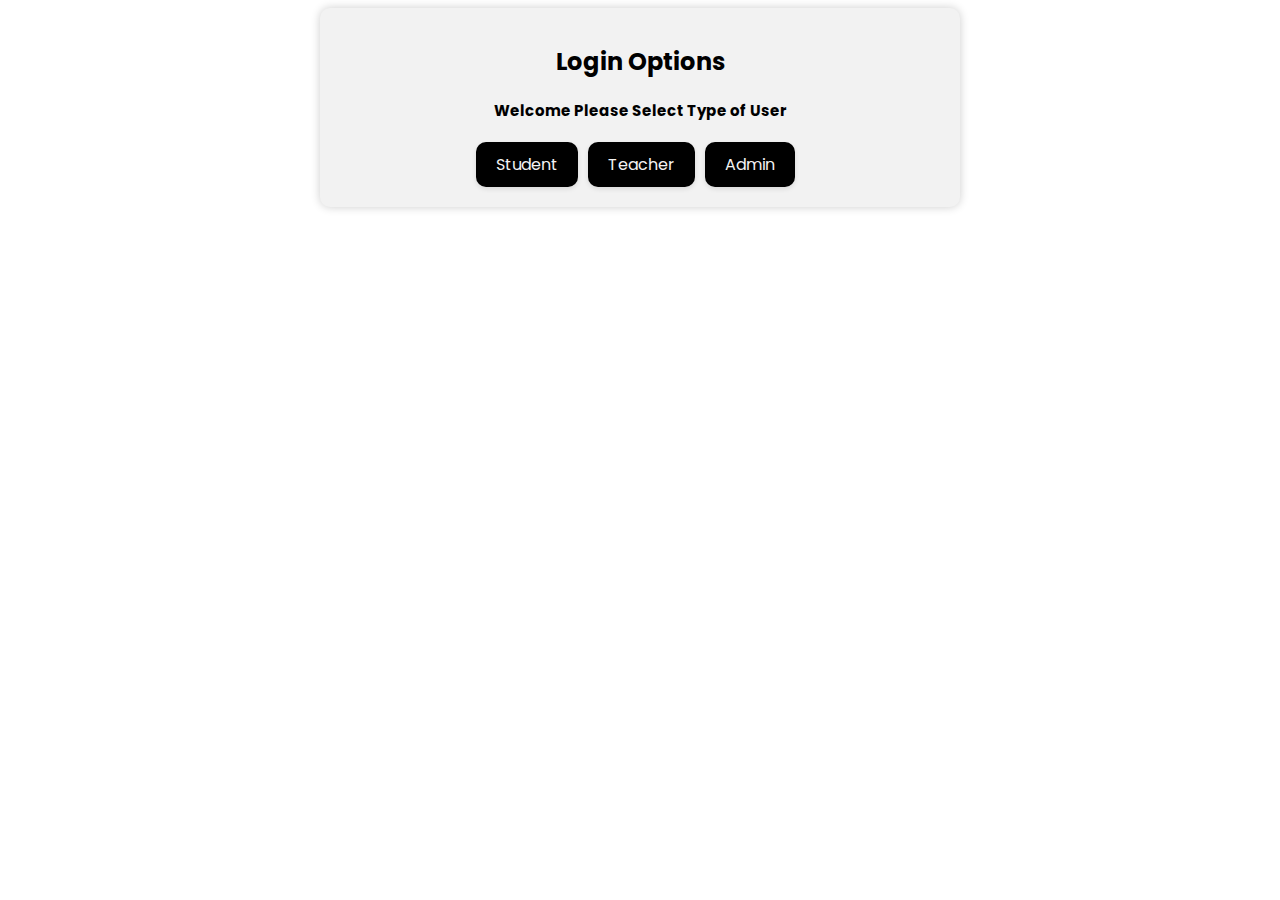
<file: Index.html>
<!DOCTYPE html>
<html lang="en">
<head>
    <meta charset="UTF-8">
    <meta name="viewport" content="width=device-width, initial-scale=1.0">
    <link rel="stylesheet" href="./CSS/Style.css">
    <title>Document</title>
</head>
<body>
    <div class="container">
        <h1>Login Options</h1>
        <h2>Welcome Please Select Type of User</h2>
        <div class="buttons">
            <a href="Student.html" class="neumorphic" onclick="submitForm('student')">Student</a>
            <a href="#" class="neumorphic" onclick="submitForm('teacher')">Teacher</a>
            <a href="#" class="neumorphic" onclick="submitForm('admin')">Admin</a>
          </div>
    </div>
</body>
</html>
</file>
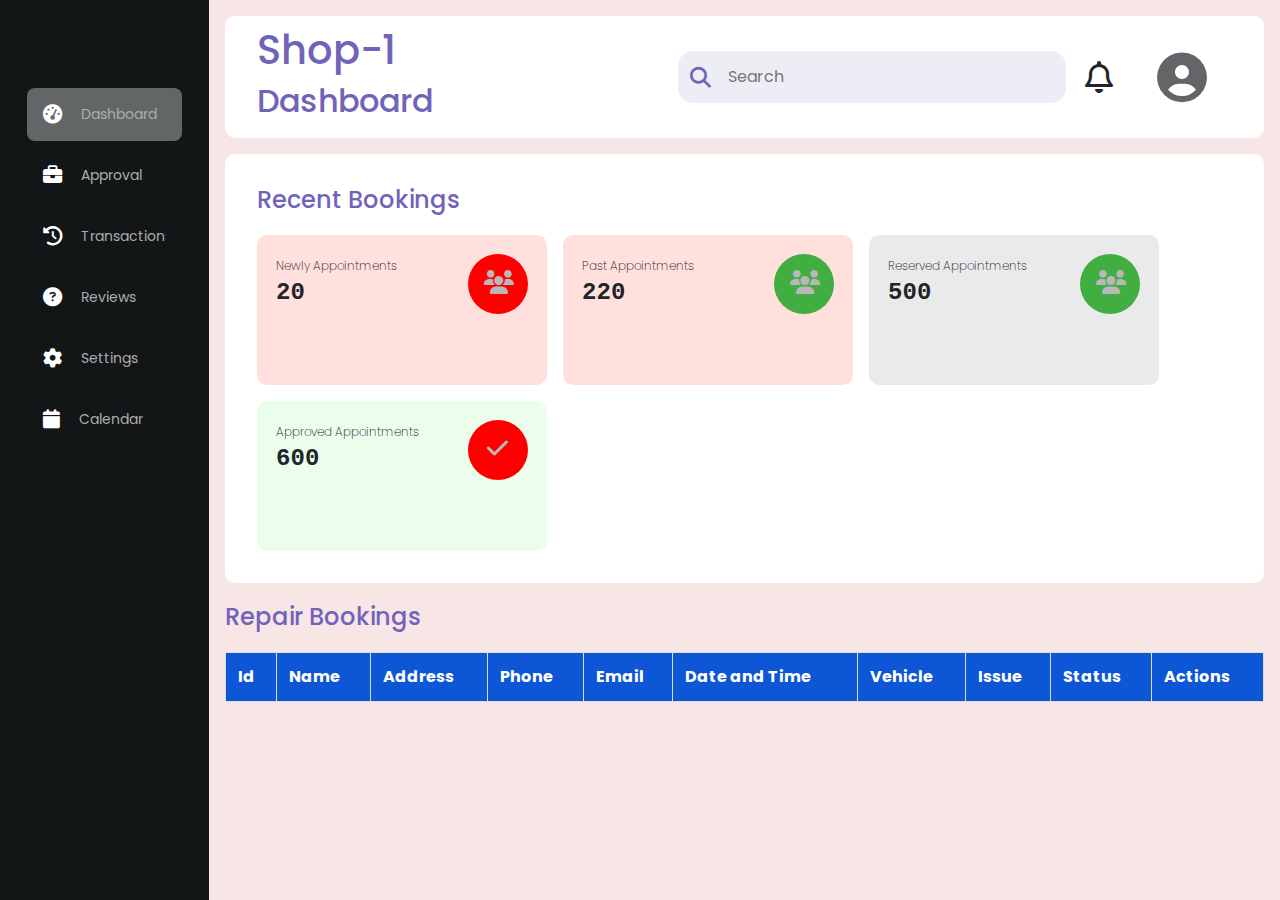
<file: Dashboard.html>
<?php
session_start();

// Check if the user is logged in
if (!isset($_SESSION["user"])) {
    header("Location: AdminLogin.php");
    exit();
}

// Logout logic
if (isset($_POST["logout"])) {
    // Destroy the session
    session_destroy();

    // Redirect to the login page after logout
    header("Location: AdminLogin.php");
    exit();
}

// ... (rest of your code)

?>
<!DOCTYPE html>
<html lang="en">

<head>
    <!-- Bootstrap CSS -->
<link href="https://stackpath.bootstrapcdn.com/bootstrap/4.5.2/css/bootstrap.min.css" rel="stylesheet">

<!-- Bootstrap JS and dependencies -->
<script src="https://code.jquery.com/jquery-3.5.1.slim.min.js"></script>
<script src="https://cdn.jsdelivr.net/npm/@popperjs/core@2.9.2/dist/umd/popper.min.js"></script>
<script src="https://stackpath.bootstrapcdn.com/bootstrap/4.5.2/js/bootstrap.min.js"></script>

    <meta charset="UTF-8">
    <meta name="viewport" content="width=device-width, initial-scale=1.0">
    <title>Dashboard</title>
    <link rel="stylesheet" href="./CSS/Dashboard.css">

    <!--FONTAWESOME-->
    <link rel="stylesheet" href="https://cdnjs.cloudflare.com/ajax/libs/font-awesome/6.4.0/css/all.min.css">
</head>

<body>
    <div class="sidebar">
        <div class="logo"></div>
        <ul class="menu">
            <li class="active">
                <a href="#">
                    <i class="fas fa-tachometer-alt"></i>
                    <span>Dashboard</span>
                </a>
            </li>


            <li>
                <a href="Approval.php">
                    <i class="fas fa-briefcase"></i>
                    <span>Approval</span>
                </a>
            </li>
            <li>
                <a href="History.php">
                    <i class="fas fa-history"></i> <!-- Added history icon -->
                    <span>Transactions</span>
                </a>
            </li>

            <li>

                <a href="#">
                    <i class="fas fa-question-circle"></i>
                    <span>Reviews</span>
                </a>
            </li>

            <li>
                <a href="#">
                    <i class="fas fa-cog"></i>
                    <span>Settings</span>
                </a>
            </li>

            <li>
                <a href="#">
                    <i class="fas fa-calendar"></i>
                    <span>Calendar</span>
                </a>
            </li>
            
        </ul>
    </div>


    <div class="main--content">
        <div class="header--wrapper">
            <div class="header--title">
                <h1><span>Shop-1</span></h1>
                <h2>Dashboard</h2>
            </div>

            <div class="user--info">
                <div class="search--box">
                    <i class="fa-solid fa-search"></i>
                    <input type="text" placeholder="Search" />
                  

                </div>
                <i class="fa-regular fa-bell fa-2xl"></i>
                <span class="profile"><i class="fas fa-user-circle"></i></span>

            </div>

        </div>
        <div class="card--container">
            <h3 class="main--title">Recent Bookings</h3>
            <div class="card--wrapper">
                <div class="payment--card yellow">
                    <div class="card--header">
                        <div class="amount">
                            <span class="title">Newly Appointments</span>
                            <span class="amount--value">20</span>
                        </div>
                        <i class="fas fa-users icon dark-purpule"></i>
                    </div>
                    <!--  <span class="card-detail"> **** **** **** 3484</span> -->
                </div>

                <div class="payment--card light-yellow">
                    <div class="card--header">
                        <div class="amount">
                            <span class="title">Past Appointments</span>
                            <span class="amount--value">220</span>
                        </div>
                        <i class="fas fa-users icon dark-green"></i>
                    </div>
                    <!--  <span class="card-detail"> **** **** **** 3484</span> -->
                </div>

                <div class="payment--card light-red">
                    <div class="card--header">
                        <div class="amount">
                            <span class="title">Reserved Appointments</span>
                            <span class="amount--value">500</span>
                        </div>
                        <i class="fas fa-users icon dark-green"></i>
                    </div>
                    <!--   <span class="card-detail"> **** **** **** 3484</span> -->
                </div>

                <div class="payment--card light-green">
                    <div class="card--header">
                        <div class="amount">
                            <span class="title">Approved Appointments</span>
                            <span class="amount--value">600</span>
                        </div>
                        <i class="fas fa-check icon blue"></i>
                    </div>

                </div>

            </div>
        </div>
        <div class="tabular--wrapper">
            <h3 class="main--title">Repair Bookings</h3>
            <div class="table-container">
                <table>
                    <thead>
                        <tr>
                            <th>Id</th>
                            <th>Name</th>
                            <th>Address</th>
                            <th>Phone</th>
                            <th>Email</th>
                            <th>Date and Time</th>
                            <th>Vehicle</th>
                            <th>Issue</th>
                            <th>Status</th>
                            <th>Actions</th>
                        </tr>
                    </thead>

                    <tbody>
                    
    
            </tr>
           </tbody>
                </table>
            </div>
        </div>
    </div>
</div>

<!-- Additional HTML content or scripts can be added here -->

<script>
    // Your JavaScript code here
</script>

</body>
</html>
   </div
</file>
<file: CSS/Style.css>
@import url("https://fonts.googleapis.com/css2?family=Poppins:wght@200;300;400;500;600;700;800&display=swap");

.container {
    max-width: 600px;
    margin: 0 auto;
    padding: 20px;
    background-color: #f2f2f2;
    border-radius: 10px;
    box-shadow: 0 0 10px rgba(0, 0, 0, 0.2);
  }
  
  h1 {
    font-size: 24px;
    margin-bottom: 20px;
    font-family: 'Poppins';
    text-align: center;

  }
  h2{
    font-size: 15px;
margin: 15px;
font-family: 'poppins';
text-align: center;
  }
  
  .buttons {
    display: flex;
    justify-content: center;
    margin-top: 20px;
    font-family: 'Poppins';
  }
  
  a.neumorphic {
    display: inline-block;
    padding: 10px 20px;
    border-radius: 10px;
    background-color: #000000;
    box-shadow: 0 2px 5px rgba(0, 0, 0, 0.1);
    text-decoration: none;
    color: #f4f3f3;
    margin-right: 10px;
  }
  
  a.neumorphic:hover {
    box-shadow: 0 4px 8px rgba(0, 0, 0, 0.1);
  }
</file>
<file: CSS/Dashboard.css>
@import url("https://fonts.googleapis.com/css2?family=Poppins:wght@400;600&display=swap");
* {
    margin: 0;
    padding: 0;
    border: none;
    outline-offset: none;
    box-sizing: border-box;
    font-family: "Poppins", sans-serif;
}

/* ---  Scrollbar --- */
html {
    --scrollbarBG: #cfd8dc;
    --thumbBG: #0937c1;
}

body::-webkit-scrollbar {
    width: 11px;
}

body {
    scrollbar-width: thin;
    scrollbar-color: var(--thumbBG) var(--scrollbarBG);
}

body::-webkit-scrollbar-track {
    background: var(--scrollbarBG);
}

body::-webkit-scrollbar-thumb {
    background-color: var(--thumbBG);
    border-radius: 6px;
    border: 3px solid var(--scrollbarBG);
}

/* ---  Scrollbar --- */

body {
    display: flex;
}

.sidebar {
    position: sticky;
    top: 0;
    left: 0;
    bottom: 0;
    width: 110px;
    height: 100vh;
    padding: 0 1.7rem;
    color: #fff;
    overflow: hidden;
    transition: all 0.5s linear;
    background: #121617;
}

.sidebar:hover {
    width: 240px;
    transition: 0.5s;
}

.logo {
    height: 80px;
    padding: 16px;
}

.menu {
    height: 88%;
    position: relative;
    list-style: none;
    padding: 0;
}

.menu li {
    padding: 1rem;
    margin: 8px 0;
    border-radius: 8px;
    transition: all 0.5s ease-in-out;
}

.menu li:hover,
.active {
    background-color: #ffffff58;
}

.menu a {
    font-size: 14px;
    text-decoration: none;
    display: flex;
    align-items: center;
    gap: 1.2rem;
    color: #adadad;
}

.menu a span {
    overflow: hidden;
}

.menu a i {
    font-size: 1.2rem;
    color: #fff;
}

.logout {
    position: absolute;
    bottom: 0;
    left: 0;
    width: 100%;
}

/* ----- MAIN CONTENT SECTION ------------ */
.main--content {
    position: relative;
    background: #f8e5e5;
    width: 100%;
    padding: 1rem;
}

.header--wrapper img {
    width: 50px;
    height: 50px;
    cursor: pointer;
    border-radius: 50%;
    margin-left: 15px;
}

.header--wrapper {
    display: flex;
    justify-content: space-between;
    align-items: center;
    flex-wrap: wrap;
    background: #fff;
    border-radius: 10px;
    padding: 10px 2rem;
    margin-bottom: 1rem;
}

.header--title {
    color: rgba(113, 99, 186, 255);
}

.user--info {
    display: flex;
    align-items: center;
    gap: 1.2rem;
}

.search--box {
    background: rgb(237, 237, 246);
    border-radius: 15px;
    color: rgba(113, 99, 186, 255);
    display: flex;
    align-items: center;
    gap: 7px;
    padding: 4px 12px;
    border: none;
    outline: none;
}

.search--box input {
    background: transparent;
    padding: 10px;
    border: none;
    outline: none;
}

.search--box i {
    font-size: 1.3rem;
    cursor: pointer;
    transition: all 0.5s ease-out;
}

.search--box i:hover {
    transform: scale(1.2);
}

/* ----------  CARD CONTAINER ---------------*/
.card--container {
    background: #ffffff;
    padding: 2rem;
    border-radius: 10px;
}

.card--wrapper {
    display: flex;
    flex-wrap: wrap;
    gap: 1rem;
}

.main--title {
    color: rgba(113, 99, 186, 255);
    padding-bottom: 10px;
    font-size: 15px;
}

.payment--card {
    background: rgb(299, 224, 220);
    border-radius: 10px;
    padding: 1.2rem;
    width: 290px;
    height: 150px;
    display: flex;
    flex-direction: column;
    justify-content: space-between;
    transition: all 0.5s ease-in-out;
}

.payment--card:hover {
    transform: translateY(-5px);
}

.card--header {
    display: flex;
    justify-content: space-between;
    align-items: center;
    margin-bottom: 20px;
}

.amount {
    display: flex;
    flex-direction: column;
}

.title {
    font-size: 12px;
    font-weight: 200;
}

.amount--value {
    font-size: 24px;
    font-family: 'Courier New', Courier, monospace;
    font-weight: 600;
}

/* Styling for the outer span with class 'profile' */
.profile {
    display: inline-block; /* This makes the span a block-level element with inline properties */
    padding: 25px; /* Adjust the padding as needed */
    border-radius: 50%; /* This creates a circular shape for the span */
}

/* Styling for the inner i element */
.profile i {
    font-size: 50px; /* Set a larger font size for the user circle icon */
    color: #676469; /* Set the color to a light violet shade */
}


.icon {
    color: #b9b7b7;
    padding: 1rem;
    height: 60px;
    width: 60px;
    text-align: center;
    border-radius: 50%;
    font-size: 1.5rem;
    background: red;
}

.card-detail {
    font-size: 18px;
    color: #dcd8d8;
    letter-spacing: 2px;
    font-family: 'Courier New', Courier, monospace;
}

/* ----- COLOR CSS ------ */
.light-red {
    background: rgb(235, 234, 234);
}

.light-purple {
    background: rgb(254, 226, 254);
}

.light-green {
    background: rgb(235, 254, 235);
}

.light-blue {
    background: rgb(236, 236, 254);
}

.light-orange {
    background: rgb(248, 175, 28);
}

.dark-red {
    background: red;
}

.dark-purple {
    background: rgb(81, 69, 81);
}

.dark-green {
    background: rgb(64, 174, 64);
}

.dark-blue {
    background: rgb(12, 12, 125);
}

.dark-orange {
    background: rgb(91, 59, 1);
}

/* Reset default margin and padding */
body {
    font-family: 'Arial', sans-serif;
    margin: 0;
    padding: 0;
}


/* Tabular Wrapper Styles */
.tabular--wrapper {
    margin-top: 20px;
}

/* Main Title Styles */
.main--title {
    font-size: 24px;
    margin-bottom: 10px;
}

/* Table Styles */
.table-container {
    overflow-x: auto;
}
tbody {
    background: #fff9f9; /* Update to white background */
}

table {
    width: 100%;
    border-collapse: collapse;
}

th, td {
    border: 1px solid #ddd;
    padding: 12px;
    text-align: left;
}

th {
    background-color: #0d57d6;
    color: white;
}

/* Hover effect for table rows */
tr:hover {
    background-color: #f5f5f5;
}

/* Clickable Row Styles */
.clickable-row {
    cursor: pointer;
    transition: background-color 0.3s;
}

.clickable-row:hover {
    background-color: #f0f0f0;
}

/* Button Styles */
.action-btn {
    padding: 8px 12px;
    margin-right: 5px;
    cursor: pointer;
    border: none;
    border-radius: 4px;
    transition: background-color 0.3s;
}

/* Edit Button Styles */
.edit-btn {
    background-color: #3498db;
    color: white;
}

/* Delete Button Styles */
.delete-btn {
    background-color: #e74c3c;
    color: white;
}

/* Approved Button Styles */
.approved-btn {
    background-color: #4CAF50;
    color: white;
}

/* Hover effect for buttons */
.action-btn:hover {
    background-color: #555;
}

/* Divider Styles */
.divider {
    width: 1px;
    background-color: #ddd;
}

/* Add divider to table headers */
th:not(:last-child) {
    border-right: none;
}

/* Add divider to table cells */
td:not(:last-child) {
    border-right: none;
}

/* Add divider to table rows */
tr:not(:last-child) td {
    border-bottom: 1px solid #ddd;
}

/* Icon in the header section */
.header--wrapper .icon {
    font-size: 50px; /* Adjust the size as needed */
    border-radius: 50%;
    margin-left: 15px;
    color: rgba(113, 99, 186, 255);
}

.header--wrapper .icon:hover {
    transform: scale(1.1);
}
.logout-link {
    display: flex;
    align-items: center;
    text-decoration: none;
    color: #000000;
  }
  
  .logout-link i {
    margin-right: 5px;
  }
  
  .logout-link:hover {
    color: #ff0000;
  }
</file>
